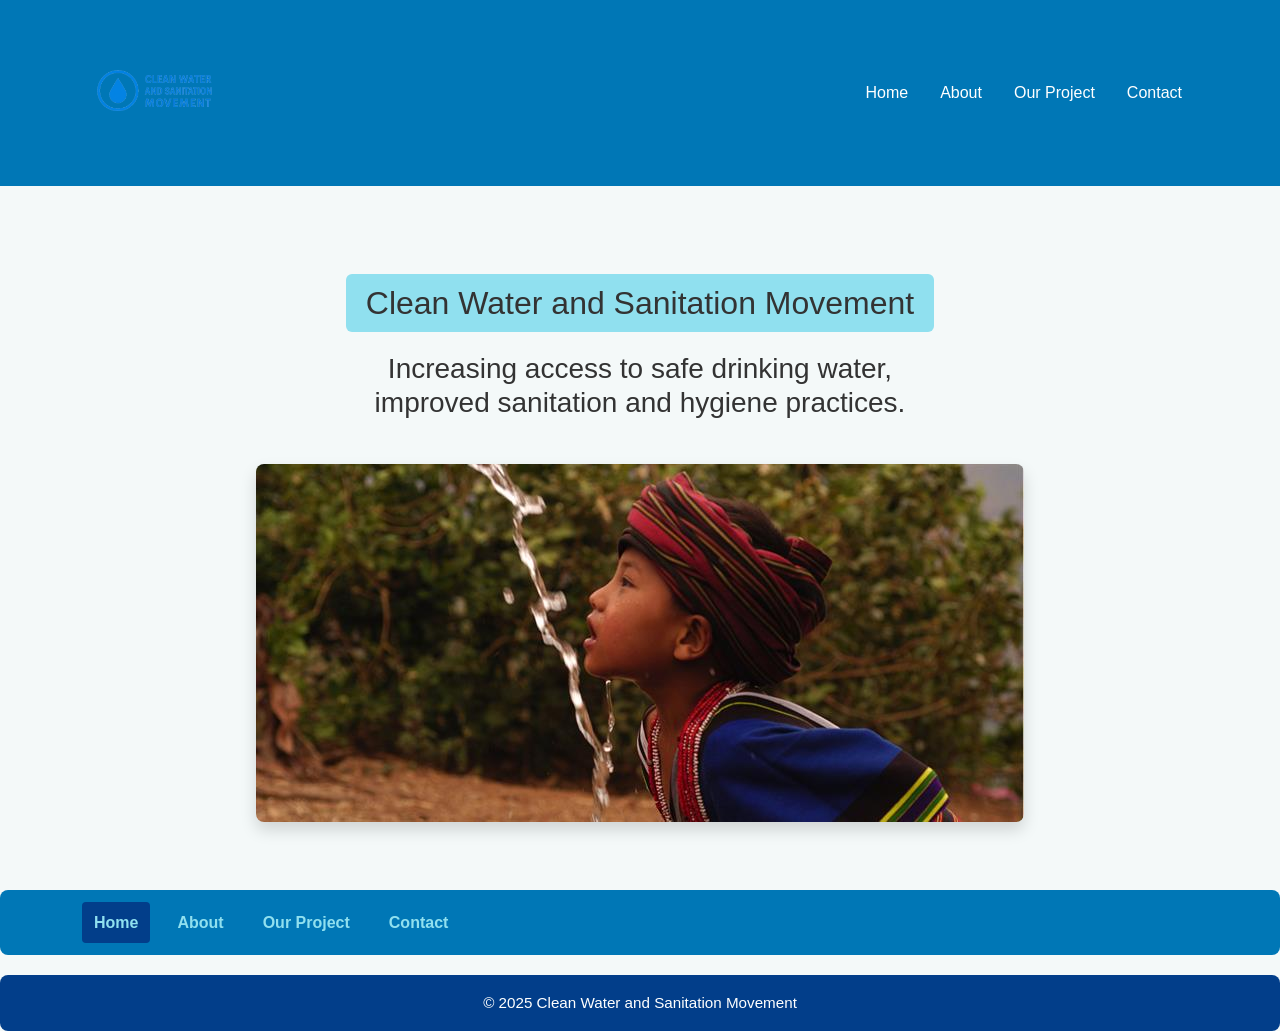
<file: new icw assignment/index.html>
<!DOCTYPE html>
<html lang="en">
<head>
  <meta charset="UTF-8" />
  <meta name="viewport" content="width=device-width, initial-scale=1.0" />
  <title>Home | Clean Water & Sanitation Movement</title>

  <!-- Bootstrap CSS -->
  <link href="https://cdn.jsdelivr.net/npm/bootstrap@5.3.2/dist/css/bootstrap.min.css" rel="stylesheet">

  <!-- Your custom CSS -->
  <link rel="stylesheet" href="style.css" />
</head>
<body>
  <!-- Header -->
  <header class="site-header">
    <div class="container">
      <div class="d-flex justify-content-between align-items-center flex-wrap py-2">
        <img src="logo for site.png" alt="Logo" class="logo" />
        <nav>
          <ul class="nav">
            <li class="nav-item"><a href="index.html" class="nav-link active text-white">Home</a></li>
            <li class="nav-item"><a href="about.html" class="nav-link text-white">About</a></li>
            <li class="nav-item"><a href="ourproject.html" class="nav-link text-white">Our Project</a></li>
            <li class="nav-item"><a href="contact.html" class="nav-link text-white">Contact</a></li>
          </ul>
        </nav>
      </div>
    </div>
  </header>

  <!-- Main Content -->
  <main class="home-content container text-center my-5">
    <h1 class="highlight">Clean Water and Sanitation Movement</h1>
    <h3 class="mb-4">Increasing access to safe drinking water,<br> improved sanitation and hygiene practices.</h3>
    <img src="images/kid.jpg" alt="Child drinking clean water" class="hero-image img-fluid shadow" />
  </main>

  <!-- Bottom Navbar -->
  <nav class="navbar bottom">
    <div class="container">
      <ul class="nav justify-content-center">
        <li class="nav-item"><a href="index.html" class="nav-link active">Home</a></li>
        <li class="nav-item"><a href="about.html" class="nav-link">About</a></li>
        <li class="nav-item"><a href="ourproject.html" class="nav-link">Our Project</a></li>
        <li class="nav-item"><a href="contact.html" class="nav-link">Contact</a></li>
      </ul>
    </div>
  </nav>

  <!-- Footer -->
  <footer class="text-center py-3">
    &copy; 2025 Clean Water and Sanitation Movement
  </footer>

  <!-- Bootstrap JS -->
  <script src="https://cdn.jsdelivr.net/npm/bootstrap@5.3.2/dist/js/bootstrap.bundle.min.js"></script>
</body>
</html>
</file>
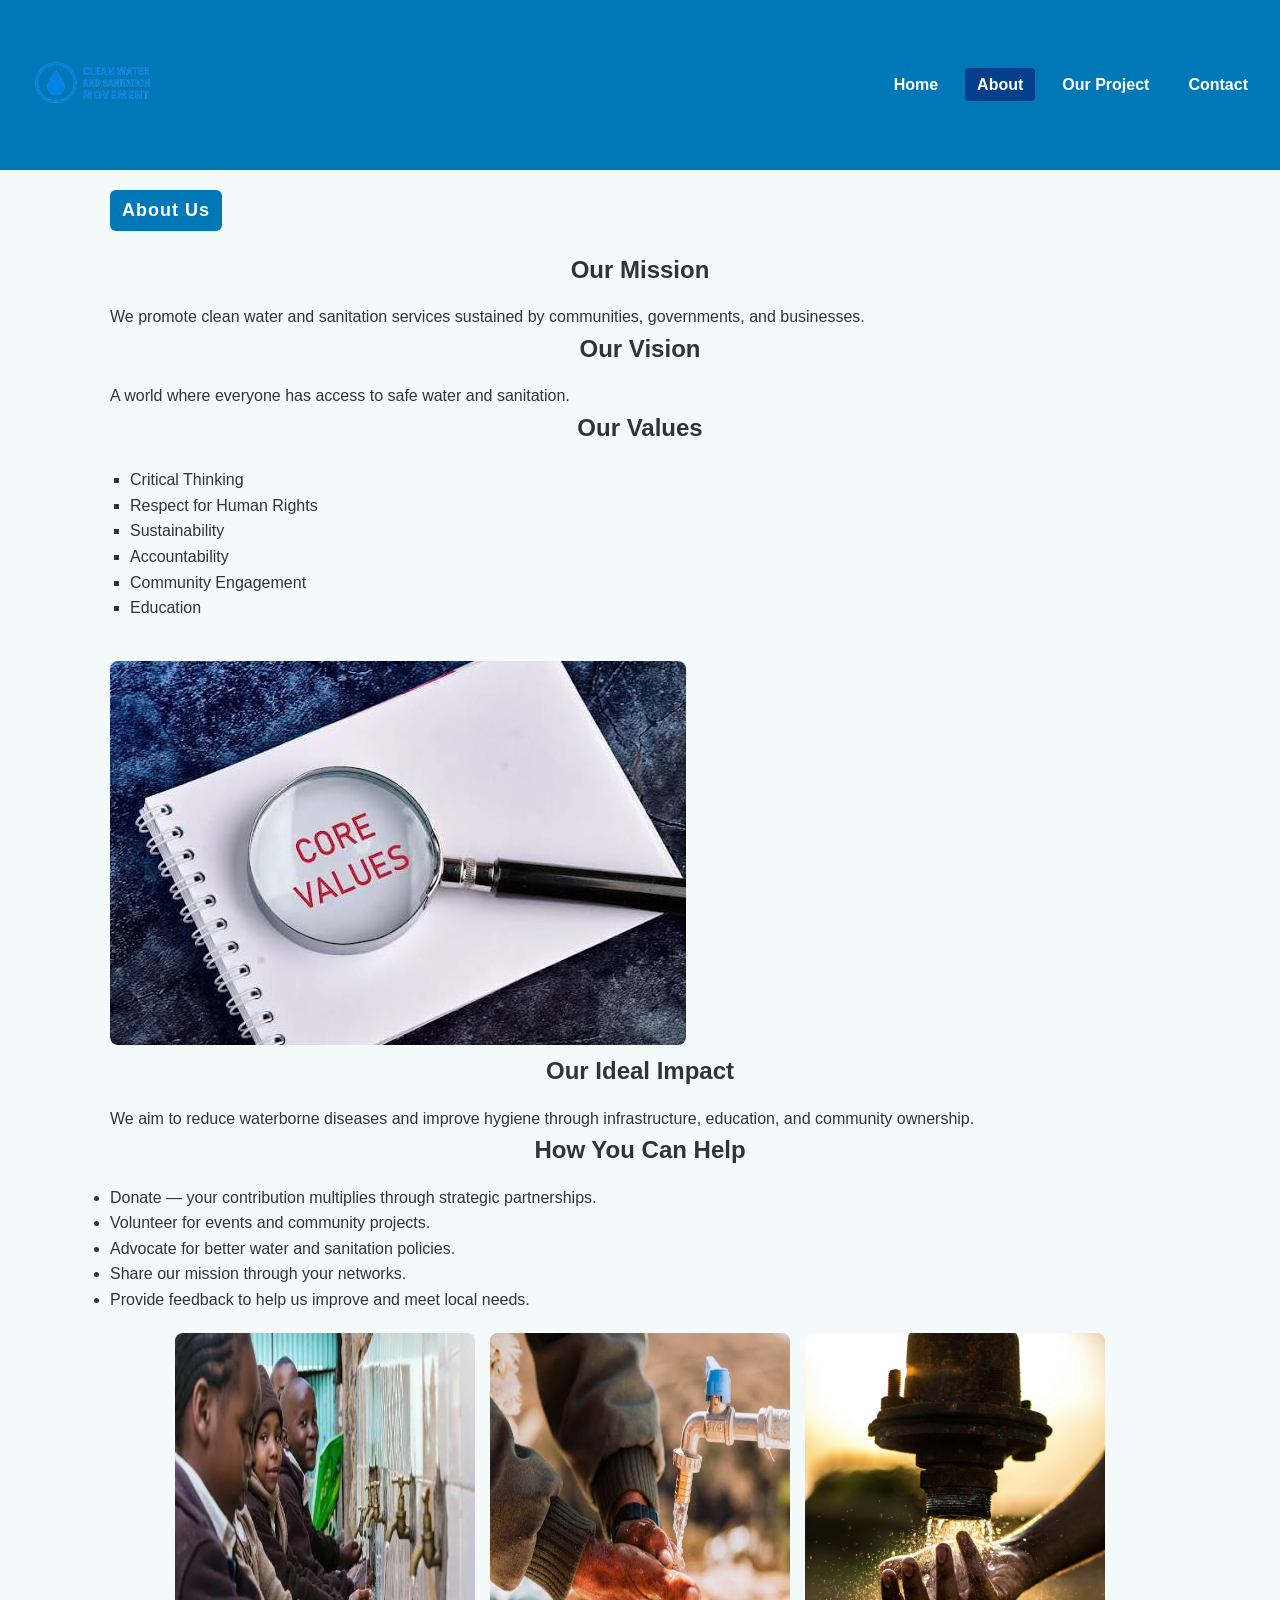
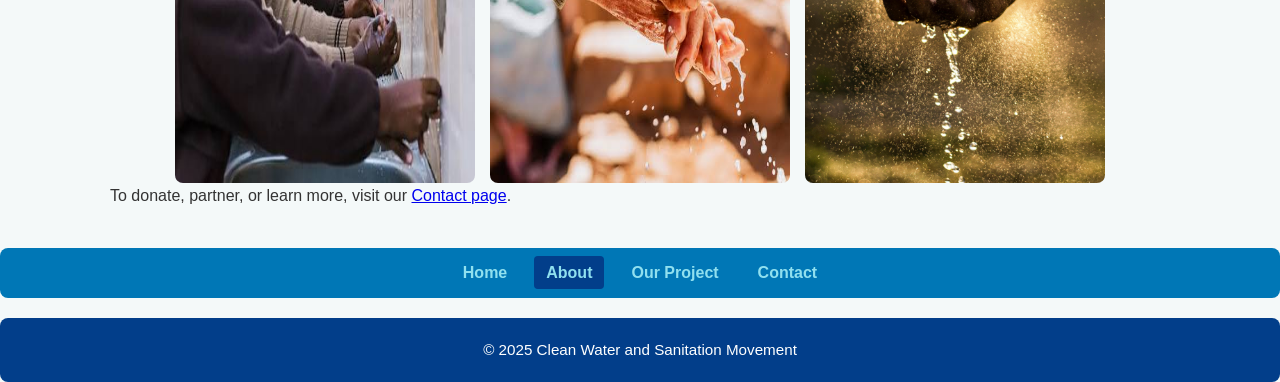
<file: new icw assignment/about.html>
<!DOCTYPE html>
<html lang="en">
<head>
  <meta charset="UTF-8" />
  <meta name="viewport" content="width=device-width, initial-scale=1.0" />
  <title>About | Clean Water & Sanitation Movement</title>
  <link rel="stylesheet" href="style.css" />
</head>
<body>
  <header class="site-header">
    <div class="header-inner">
      <img src="logo for site.png" alt="Logo" class="logo" />
      <nav class="navbar">
        <ul>
          <li><a href="index.html">Home</a></li>
          <li><a href="about.html" class="active">About</a></li>
          <li><a href="ourproject.html">Our Project</a></li>
          <li><a href="contact.html">Contact</a></li>
        </ul>
      </nav>
    </div>
  </header>

  <main class="about-content">
    <h1 id="act">About Us</h1>
    <section>
      <h2>Our Mission</h2>
      <p>We promote clean water and sanitation services sustained by communities, governments, and businesses.</p>
    </section>
    <section>
      <h2>Our Vision</h2>
      <p>A world where everyone has access to safe water and sanitation.</p>
    </section>
    <section>
      <h2>Our Values</h2>
      <ul class="values-list">
        <li>Critical Thinking</li>
        <li>Respect for Human Rights</li>
        <li>Sustainability</li>
        <li>Accountability</li>
        <li>Community Engagement</li>
        <li>Education</li>
      </ul>
      <img src="images/values.jpeg" alt="Core Values" class="values-image" />
    </section>
    <section>
      <h2>Our Ideal Impact</h2>
      <p>We aim to reduce waterborne diseases and improve hygiene through infrastructure, education, and community ownership.</p>
    </section>
    <section>
      <h2>How You Can Help</h2>
      <ul>
        <li>Donate — your contribution multiplies through strategic partnerships.</li>
        <li>Volunteer for events and community projects.</li>
        <li>Advocate for better water and sanitation policies.</li>
        <li>Share our mission through your networks.</li>
        <li>Provide feedback to help us improve and meet local needs.</li>
      </ul>
      <div class="banner">
        <img src="images/project.jpeg" alt="Project 1" />
        <img src="images/project1.jpeg" alt="Project 2" />
        <img src="images/pexels-tasveerwala-2837863.jpg" alt="Community Impact" />
      </div>
    </section>
    <p>To donate, partner, or learn more, visit our <a href="contact.html">Contact page</a>.</p>
  </main>

  <nav class="navbar bottom">
    <ul>
      <li><a href="index.html">Home</a></li>
      <li><a href="about.html" class="active">About</a></li>
      <li><a href="ourproject.html">Our Project</a></li>
      <li><a href="contact.html">Contact</a></li>
    </ul>
  </nav>

  <footer>
    &copy; 2025 Clean Water and Sanitation Movement
  </footer>
</body>
</html>
</file>
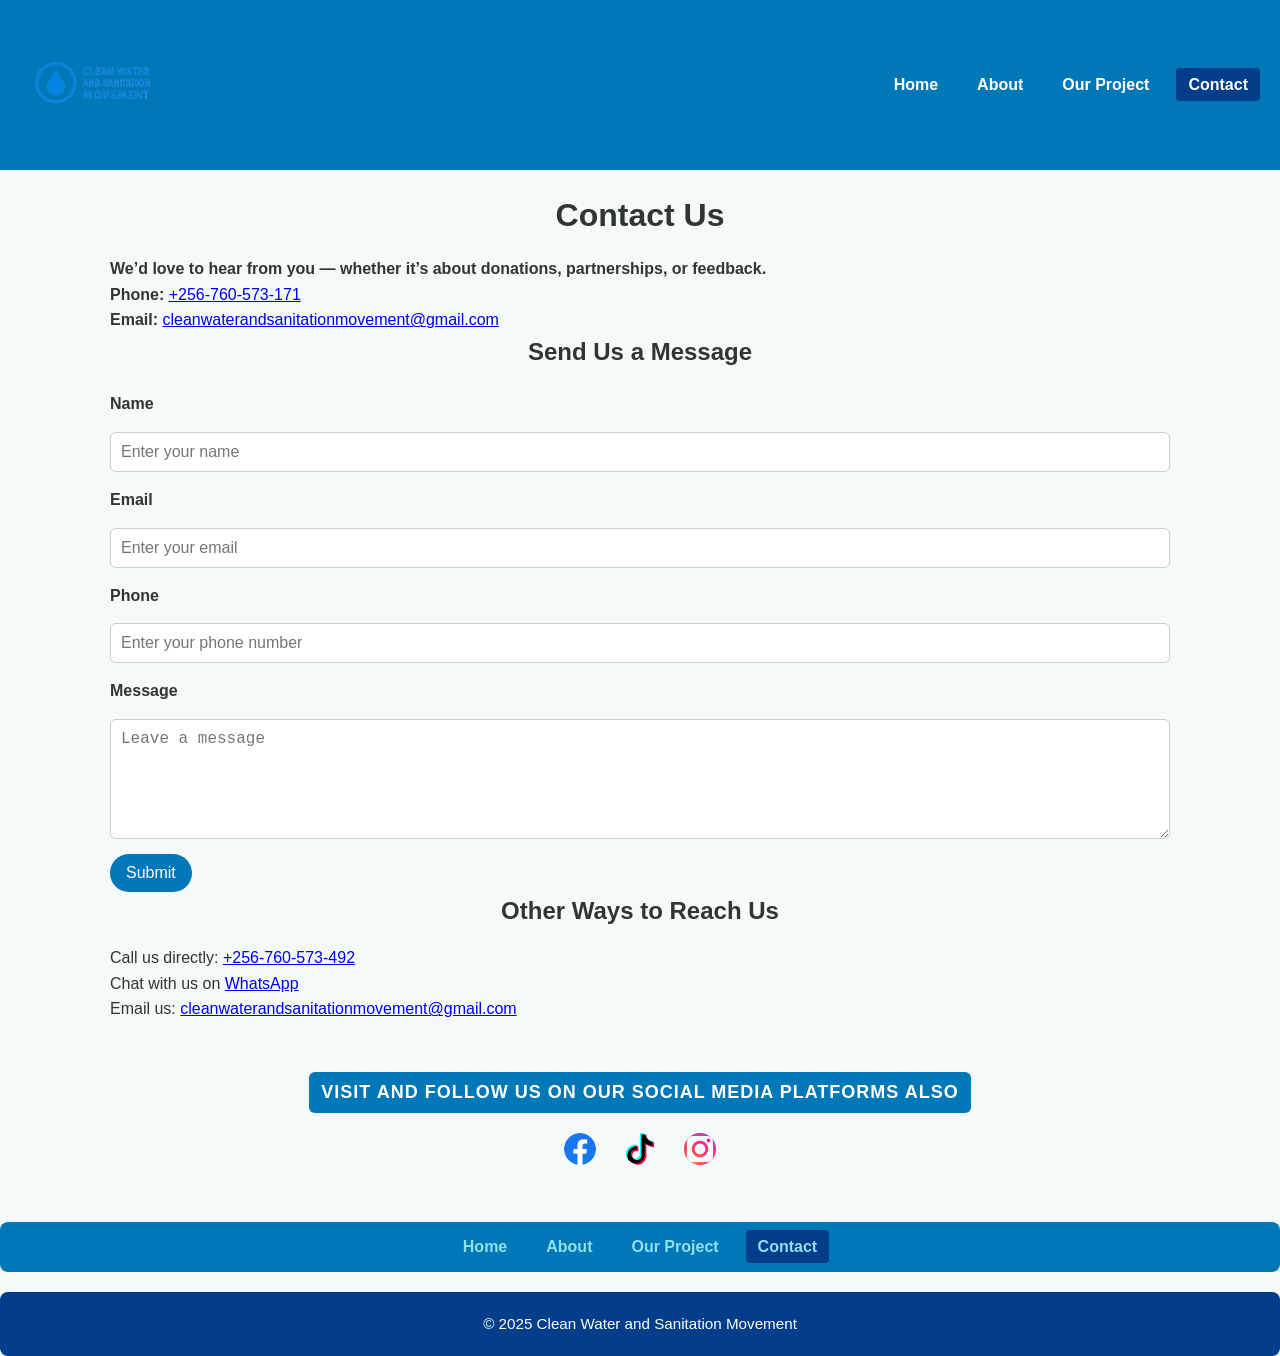
<file: new icw assignment/contact.html>
<!DOCTYPE html>
<html lang="en">
<head>
  <meta charset="UTF-8" />
  <meta name="viewport" content="width=device-width, initial-scale=1.0" />
  <title>Contact | Clean Water & Sanitation Movement</title>
  <link rel="stylesheet" href="style.css" />
</head>
<body>
  <header class="site-header">
    <div class="header-inner">
      <img src="logo for site.png" alt="Logo" class="logo" />
      <nav class="navbar">
        <ul>
          <li><a href="index.html">Home</a></li>
          <li><a href="about.html">About</a></li>
          <li><a href="ourproject.html">Our Project</a></li>
          <li><a href="contact.html" class="active">Contact</a></li>
        </ul>
      </nav>
    </div>
  </header>

  <main class="contact-content">
    <h1>Contact Us</h1>
    <p><strong>We’d love to hear from you — whether it’s about donations, partnerships, or feedback.</strong></p>

    <section class="contact-details">
      <p><strong>Phone:</strong> <a href="tel:+256760573171">+256-760-573-171</a></p>
      <p><strong>Email:</strong> <a href="mailto:cleanwaterandsanitationmovement@gmail.com">cleanwaterandsanitationmovement@gmail.com</a></p>
    </section>

    <h2>Send Us a Message</h2>
    <form class="contact-form">
      <label for="name">Name</label>
      <input type="text" id="name" placeholder="Enter your name" required />

      <label for="email">Email</label>
      <input type="email" id="email" placeholder="Enter your email" required />

      <label for="phone">Phone</label>
      <input type="tel" id="phone" placeholder="Enter your phone number" />

      <label for="message">Message</label>
      <textarea id="message" placeholder="Leave a message" rows="5" required></textarea>

      <button type="submit">Submit</button>
    </form>

    <h2>Other Ways to Reach Us</h2>
    <p>
      Call us directly: <a href="tel:+256760573492">+256-760-573-492</a><br />
      Chat with us on <a href="https://wa.me/256760573492" target="_blank">WhatsApp</a><br />
      Email us: <a href="mailto:cleanwaterandsanitationmovement@gmail.com">cleanwaterandsanitationmovement@gmail.com</a><br>

    </p>
  </main>
  <div class="socials">
  <h4>VISIT AND FOLLOW US ON OUR SOCIAL MEDIA PLATFORMS ALSO</h4>
  <section class="icons">
    <a href="https://www.facebook.com" target="_blank">
      <img src="images/facebook.jpg" alt="facebook">
    </a>
    <a href="https://www.tiktok.com" target="_blank">
      <img src="images/tiktok.png" alt="tiktok">
    </a>
    <a href="https://www.instagram.com" target="_blank">
      <img src="images/instagram.png" alt="instagram">
    </a>
  </section>
</div>


  <nav class="navbar bottom">
    <ul>
      <li><a href="index.html">Home</a></li>
      <li><a href="about.html">About</a></li>
      <li><a href="ourproject.html">Our Project</a></li>
      <li><a href="contact.html" class="active">Contact</a></li>
    </ul>
  </nav>

  <footer>
    &copy; 2025 Clean Water and Sanitation Movement
  </footer>
</body>
</html>
</file>
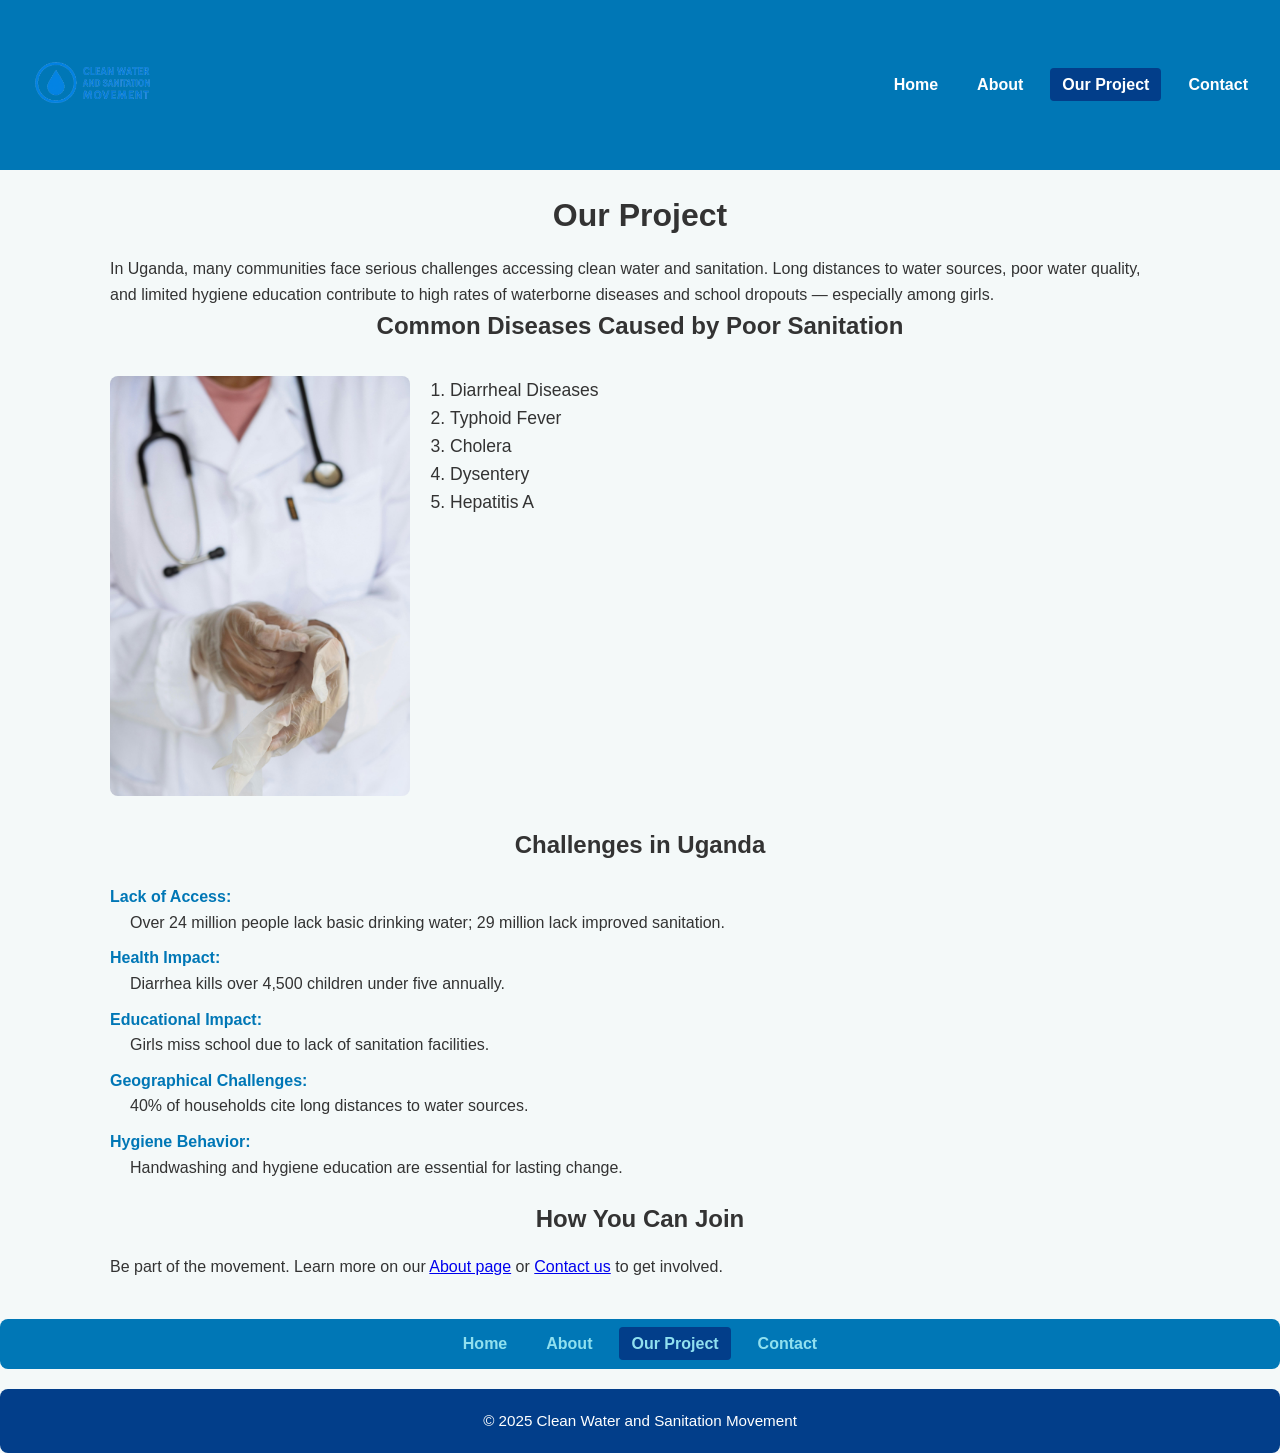
<file: new icw assignment/ourproject.html>
<!DOCTYPE html>
<html lang="en">
<head>
  <meta charset="UTF-8" />
  <meta name="viewport" content="width=device-width, initial-scale=1.0" />
  <title>Our Project | Clean Water & Sanitation Movement</title>
  <link rel="stylesheet" href="style.css" />
</head>
<body>
  <header class="site-header">
    <div class="header-inner">
      <img src="logo for site.png" alt="Logo" class="logo" />
      <nav class="navbar">
        <ul>
          <li><a href="home.html">Home</a></li>
          <li><a href="about.html">About</a></li>
          <li><a href="ourproject.html" class="active">Our Project</a></li>
          <li><a href="contact.html">Contact</a></li>
        </ul>
      </nav>
    </div>
  </header>

  <main class="project-content">
    <h1>Our Project</h1>
    <p>
      In Uganda, many communities face serious challenges accessing clean water and sanitation. Long distances to water sources, poor water quality, and limited hygiene education contribute to high rates of waterborne diseases and school dropouts — especially among girls.
    </p>

    <h2>Common Diseases Caused by Poor Sanitation</h2>
    <div class="disease-section">
      <img src="images/doctor.jpg" alt="Doctor treating waterborne illness" />
      <ol>
        <li>Diarrheal Diseases</li>
        <li>Typhoid Fever</li>
        <li>Cholera</li>
        <li>Dysentery</li>
        <li>Hepatitis A</li>
      </ol>
    </div>

    <h2>Challenges in Uganda</h2>
    <dl id="DESCR">
      <dt><strong>Lack of Access:</strong></dt>
      <dd>Over 24 million people lack basic drinking water; 29 million lack improved sanitation.</dd>
      <dt><strong>Health Impact:</strong></dt>
      <dd>Diarrhea kills over 4,500 children under five annually.</dd>
      <dt><strong>Educational Impact:</strong></dt>
      <dd>Girls miss school due to lack of sanitation facilities.</dd>
      <dt><strong>Geographical Challenges:</strong></dt>
      <dd>40% of households cite long distances to water sources.</dd>
      <dt><strong>Hygiene Behavior:</strong></dt>
      <dd>Handwashing and hygiene education are essential for lasting change.</dd>
    </dl>

    <h2>How You Can Join</h2>
    <p>
      Be part of the movement. Learn more on our <a href="about.html">About page</a> or <a href="contact.html">Contact us</a> to get involved.
    </p>
  </main>

  <nav class="navbar bottom">
    <ul>
      <li><a href="home.html">Home</a></li>
      <li><a href="about.html">About</a></li>
      <li><a href="ourproject.html" class="active">Our Project</a></li>
      <li><a href="contact.html">Contact</a></li>
    </ul>
  </nav>

  <footer>
    &copy; 2025 Clean Water and Sanitation Movement
  </footer>
</body>
</html>
</file>
<file: new icw assignment/style.css>
/* Base Reset */
* {
  margin: 0;
  padding: 0;
  box-sizing: border-box;
}

body {
  font-family: 'Segoe UI', sans-serif;
  background-color: #f4f9f9;
  color: #333;
  line-height: 1.6;
}

/* Header */
.site-header {
  background-color: #0077b6;
  padding: 15px 20px;
}

.header-inner {
  display: flex;
  justify-content: space-between;   /* logo left, nav right */
  align-items: center;
  flex-wrap: wrap;
}

.logo {
  max-width: 140px;
  height: auto;
  display: block;
  object-fit: contain;
}

/* Navigation */
.navbar {
  background-color: #0077b6;
}

.navbar ul {
  display: flex;
  flex-wrap: wrap;
  justify-content: center;
  list-style: none;
  gap: 15px;
}

.navbar a {
  color: white;
  text-decoration: none;
  font-weight: bold;
  padding: 8px 12px;
  border-radius: 4px;
  transition: background-color 0.3s ease;
}

.navbar a:hover,
.navbar a.active {
  background-color: #023e8a;
}

/* Main Content */
main {
  max-width: 1100px;
  margin: auto;
  padding: 20px;
}

h1, h2, h3, h4 {
  text-align: center;
  margin-bottom: 15px;
}

.highlight {
  background-color: #90e0ef;
  padding: 10px 20px;
  font-size: 2rem;
  border-radius: 6px;
  display: inline-block;
  margin: 20px auto;
  text-align: center;
}

/* Home Content */
.home-content {
  text-align: center;
}

.hero-image {
  max-width: 100%;
  height: auto;
  border-radius: 8px;
  margin-top: 20px;
}

/* About Page */
.values-list {
  list-style-type: square;
  padding-left: 20px;
  margin: 20px 0;
}

.values-image {
  max-width: 100%;
  margin-top: 20px;
  border-radius: 8px;
}

/* Banner Images */
.banner {
  display: flex;
  flex-wrap: wrap;
  gap: 15px;
  justify-content: center;
  margin-top: 20px;
}

.banner img {
  max-width: 300px;
  width: 100%;
  border-radius: 8px;
}

/* Project Page */
.disease-section {
  display: flex;
  flex-wrap: wrap;
  gap: 20px;
  justify-content: center;
  align-items: flex-start;
  margin: 30px 0;
}

.disease-section img {
  max-width: 300px;
  width: 100%;
  border-radius: 8px;
}

.disease-section ol {
  flex: 1 1 300px;
  font-size: 1.1rem;
  padding-left: 20px;
}

/* Definition List */
dl {
  margin: 20px 0;
}

dt {
  font-weight: bold;
  margin-top: 10px;
}

dd {
  margin-left: 20px;
}

/* Contact Form */
.contact-form {
  display: flex;
  flex-wrap: wrap;              /* horizontal on desktop */
  gap: 15px;
  margin-top: 20px;
  align-items: flex-start;
}

.contact-form label {
  flex: 1 1 100%;
  font-weight: bold;
}

.contact-form input,
.contact-form textarea {
  flex: 1 1 30%;
  min-width: 220px;
  padding: 10px;
  font-size: 1rem;
  border: 1px solid #ccc;
  border-radius: 6px;
}

.contact-form textarea {
  resize: vertical;
  min-height: 120px;
  flex: 1 1 100%;
}

.contact-form button {
  flex: 0 0 auto;
  padding: 10px 16px;
  font-size: 1rem;
  background-color: #0077b6;
  color: white;
  border: none;
  border-radius: 24px;
  cursor: pointer;
  transition: background-color 0.3s ease;
}

.contact-form button:hover {
  background-color: #005f8e;
}

/* Socials section */
.socials {
  text-align: center;
  padding: 30px 20px;
}

.socials h4 {
  margin-bottom: 20px;
  font-size: 18px;
  letter-spacing: 1px;
  background-color: #0077b6;
  color: white;
  display: inline-block;
  padding: 6px 12px;
  border-radius: 6px;
}

/* Icons */
.icons a {
  margin: 0 12px;
  display: inline-block;
}

.icons img {
  width: 32px;   /* smaller icon size */
  height: 32px;
  border-radius: 50%;
  transition: transform 0.3s ease, opacity 0.3s ease;
}

.icons img:hover {
  transform: scale(1.1);
  opacity: 0.9;
}

/* Bottom Navbar (footer nav) */
.navbar.bottom {
  background-color: #0077b6;
  padding: 12px 0;
  margin-top: 20px;
  border-radius: 8px;
}

.navbar.bottom ul {
  justify-content: center;
}

.navbar.bottom a {
  color: #90e0ef;
}

.navbar.bottom a:hover {
  background-color: transparent;
  text-decoration: underline;
}

/* Footer */
footer {
  text-align: center;
  padding: 20px;
  background-color: #023e8a;
  color: white;
  margin-top: 20px;
  border-radius: 8px;
  font-size: 0.95rem;
}

footer .logo {
  margin: 0 auto 10px auto;
  display: block;
}

/* Emphasis styles */
#DESCR dt {
  color: #0077b6;
}

#act {
  margin-bottom: 20px;
  font-size: 18px;
  letter-spacing: 1px;
  background-color: #0077b6;
  color: white;
  display: inline-block;
  padding: 6px 12px;
  border-radius: 6px;
}

/* Responsive Design */
@media (max-width: 768px) {
  .header-inner {
    flex-direction: column;     /* stack logo and nav on mobile */
    align-items: center;
    gap: 10px;
  }

  .navbar ul {
    flex-direction: column;
    gap: 10px;
  }

  .contact-form {
    flex-direction: column;     /* form vertical on mobile */
  }

  .contact-form input,
  .contact-form textarea {
    flex: 1 1 100%;
    min-width: 0;
  }

  .banner {
    flex-direction: column;
    align-items: center;
  }

  .disease-section {
    flex-direction: column;
    align-items: center;
    text-align: center;
  }

  .highlight {
    font-size: 1.5rem;
  }

  .hero-image,
  .values-image,
  .banner img,
  .disease-section img {
    max-width: 90%;
  }
}
</file>
